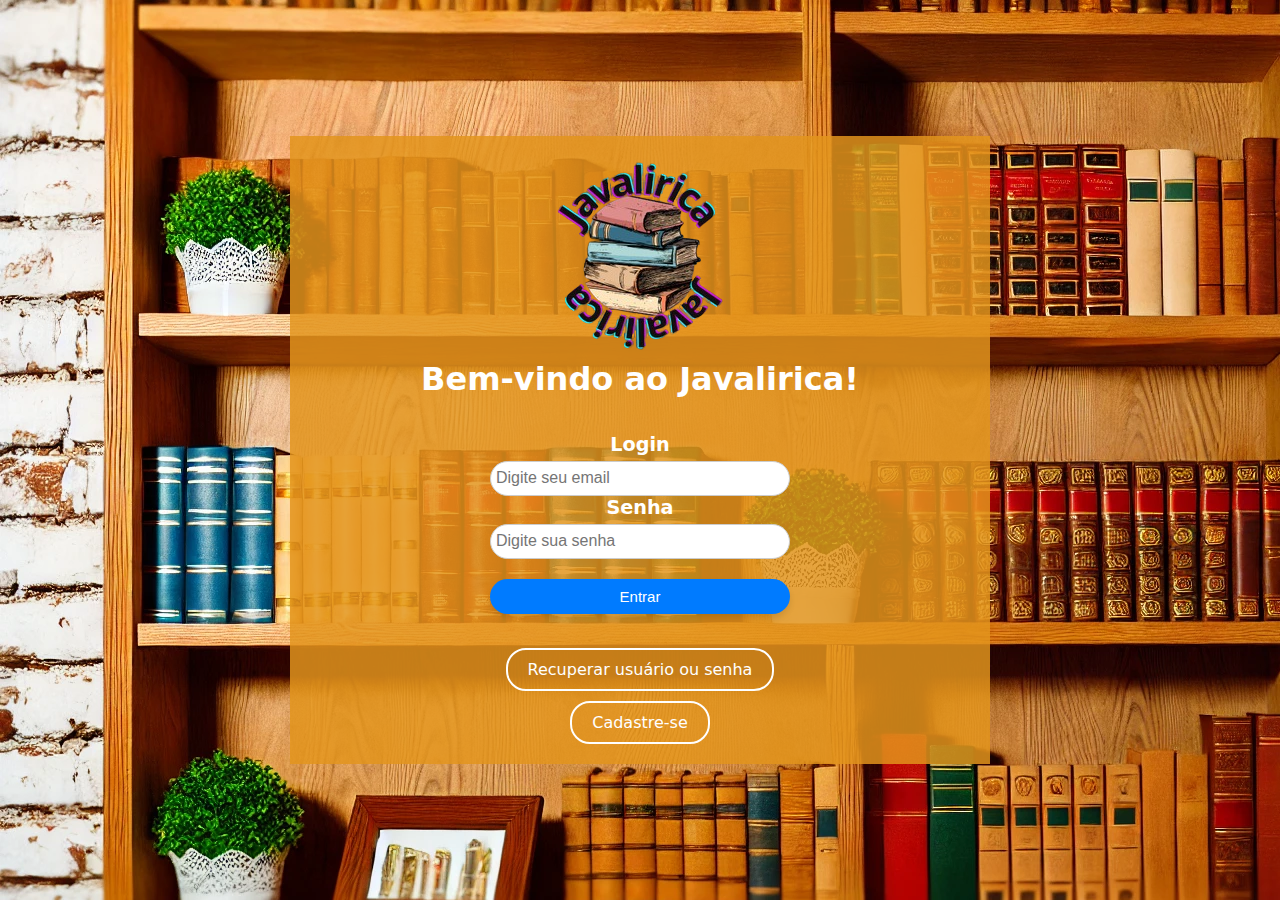
<file: front/telas/index.html>
<!DOCTYPE html>
<html lang="pt">
<head>
    <meta charset="UTF-8">
    <meta name="viewport" content="width=device-width, initial-scale=1.0">
    <title>Javalirica</title>
    <link rel="stylesheet" href="../estilos/login.css">
    <link rel="preconnect" href="https://fonts.googleapis.com">
    <script src="../interacao/script.js" defer></script>
    <script src="../interacao/login.js" defer></script>
</head>
<body>
    <div id="principal">
        <div id="container-home">
            <img src="../imagens/logo2.png" alt="fundo">
            <h1>Bem-vindo ao Javalirica!</h1>
        </div>
        
        <div id="login">
            <form id="loginForm">
                <div class="form-group">
                    <label for="email" class="email">Login</label>
                    <input type="text" id="email" class="login-texto" placeholder="Digite seu email">
                </div>
                <div class="form-group">
                    <label for="password" class="password">Senha</label>
                    <input type="password" id="password" class="pass-login" placeholder="Digite sua senha">
                </div>
                <div id="btn-login">
                    <button type="button" onclick="login()" class="btn">Entrar</button>
                </div>
            </form>
        </div>
        <div id="links-acoes">
            <a href="recuperarUsuario.html" class="link-acao">Recuperar usuário ou senha</a>
            <a href="cadastro.html" class="link-acao">Cadastre-se</a>
        </div>
    </div>
</body>
</html>
</file>
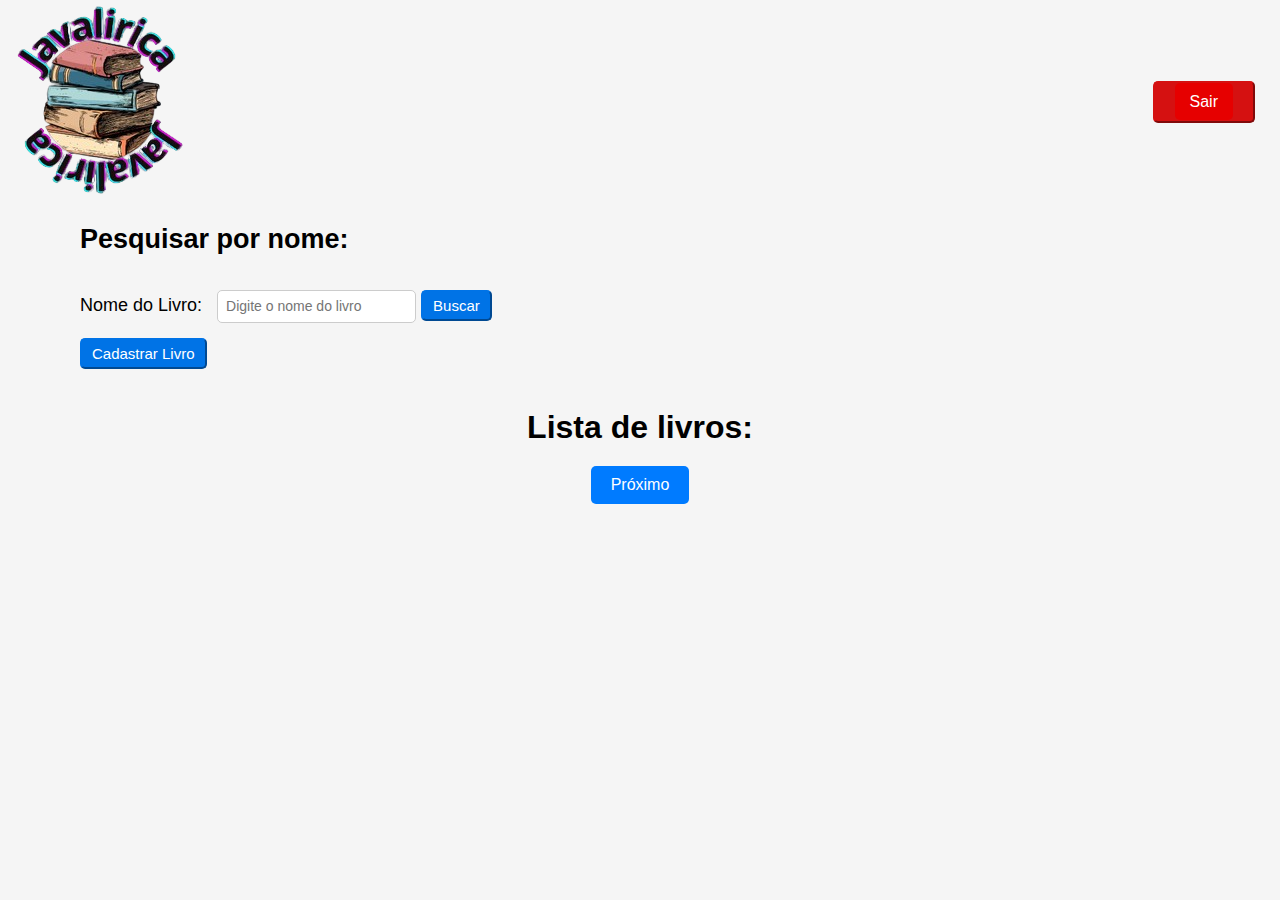
<file: front/telas/buscaLivros.html>
<!DOCTYPE html>
<html lang="pt">
<head>
    <meta charset="UTF-8">
    <meta name="viewport" content="width=device-width, initial-scale=1.0">
    <title>Todos os Livros</title>
    <link rel="stylesheet" href="../estilos/stylehome.css">
    <link rel="stylesheet" href="../estilos/buscarLivros.css">
    <script src="../interacao/buscaLivros.js"></script>
</head>
<body onload="fetchAllBooks()">
    <header class="cabecalho-home">
        <div class="logo-home">
            <a href="home.html"><img src="../imagens/logo2.png" alt="Logo"></a>
        </div>
        <button class="btn-sair"><a href="index.html">Sair</a></button>
    </header>
    <section id="container-central">
        <div class="Pesquisar-nome">
            <h2>Pesquisar por nome:</h2>
            <label for="nome" class="campoBucar">Nome do Livro:</label>
            <input type="text" id="nome" name="nome" placeholder="Digite o nome do livro">
            <button onclick="buscaLivro()" class="butaoPesquisar">Buscar</button>
            <div>
                <button onclick="chamaTelaCadastraLivro()" class="butaoCadastrar">Cadastrar Livro</button>
            </div>
        </div>
        <div id="lista-livros">
            <h1>Lista de livros:</h1>
            <div id="lista-livros-tabela"></div>
            <div id="paginacao" class="paginacao">
                <button id="botao-voltar" class="butaoPesquisar" onclick="paginaAnterior()" style="display: none;">Voltar</button>
                <button id="botao-proximo" class="butaoPesquisar" onclick="proximaPagina()">Próximo</button>
            </div>
        </div>
    </section>
</body>
</html>
</file>
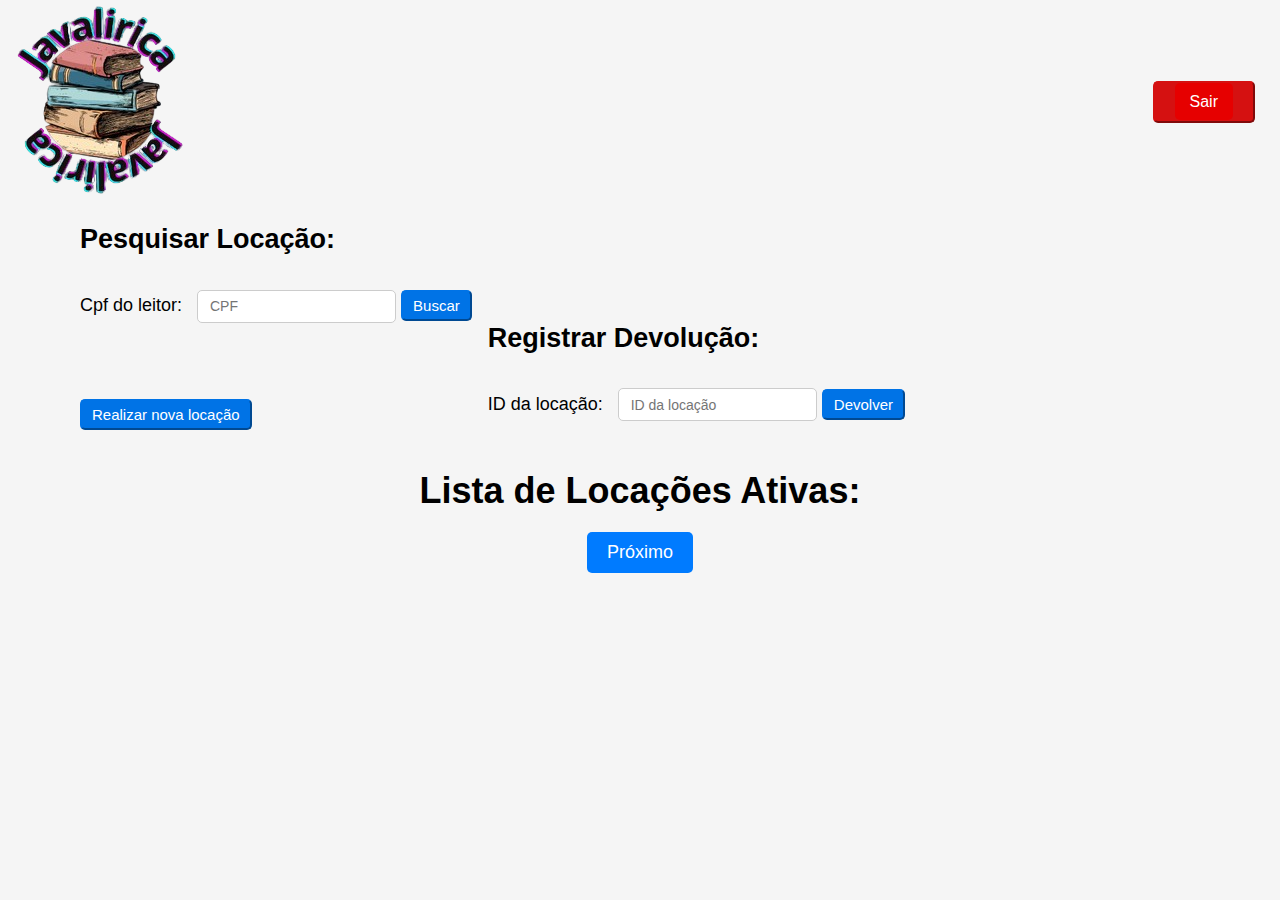
<file: front/telas/buscaLocacoes.html>
<!DOCTYPE html>
<html lang="pt">
<head>
    <meta charset="UTF-8">
    <meta name="viewport" content="width=device-width, initial-scale=1.0">
    <title>Locações</title>
    <!-- Estilos CSS -->
    <link rel="stylesheet" href="../estilos/stylehome.css">
    <link rel="stylesheet" href="../estilos/buscarLivros.css">
    <script src="../interacao/buscaLocacoes.js" defer></script>
    <script src="../interacao/devolveLivro.js" defer></script>
    <script src="../interacao/script.js"></script>
   
</head>
<body onload="fetchAllLocacoes()">

    <header class="cabecalho-home">
        <div class="logo-home">
            <a href="home.html"><img src="../imagens/logo2.png" alt="Logo"></a>
        </div>
        <button class="btn-sair"><a href="index.html">Sair</a></button>
    </header>

    <section id="container-central">
        <div class="Pesquisar-nome">
            <div id="pesquisa-locacao">
                <div class="container-pesquisa">
                    <h2>Pesquisar Locação:</h2>              
                    <label for="cpfLeitor" class="campoBucar">Cpf do leitor: </label>
                    <input type="text" id="cpfLeitor" name="cpfLeitor" required placeholder=" CPF">
                    <button onclick="buscaLocacaoPorCPF()" class="butaoPesquisar">Buscar</button>
                </div>
            
                <div class="container-devolucao">
                    <h2>Registrar Devolução:</h2>
                    <label for="idLocacao" class="campoBucar">ID da locação: </label>
                    <input type="text" id="idLocacao" name="idLocacao" required placeholder=" ID da locação">
                    <button onclick="chamaFinalizarEmprestimo()" class="butaoPesquisar">Devolver</button>
                </div>
            </div>
    
            <div>
                <button onclick="chamaTelafazerlocaco()" class="butaoCadastrar">Realizar nova locação</button>
            </div> 

            <div id="lista-livros">
                <h1>Lista de Locações Ativas:</h1>
                <div id="lista-locacoes-tabela"></div>
                
                <!-- Paginação -->
                <div id="paginacao" class="paginacao">
                    <button id="botao-voltar" class="butaoPesquisar" onclick="paginaAnterior()" style="display: none;">Voltar</button>
                    <button id="botao-proximo" class="butaoPesquisar" onclick="proximaPagina()">Próximo</button>
                </div>
            </div>
            
        </div>
    </section>
</body>
</html>
</file>
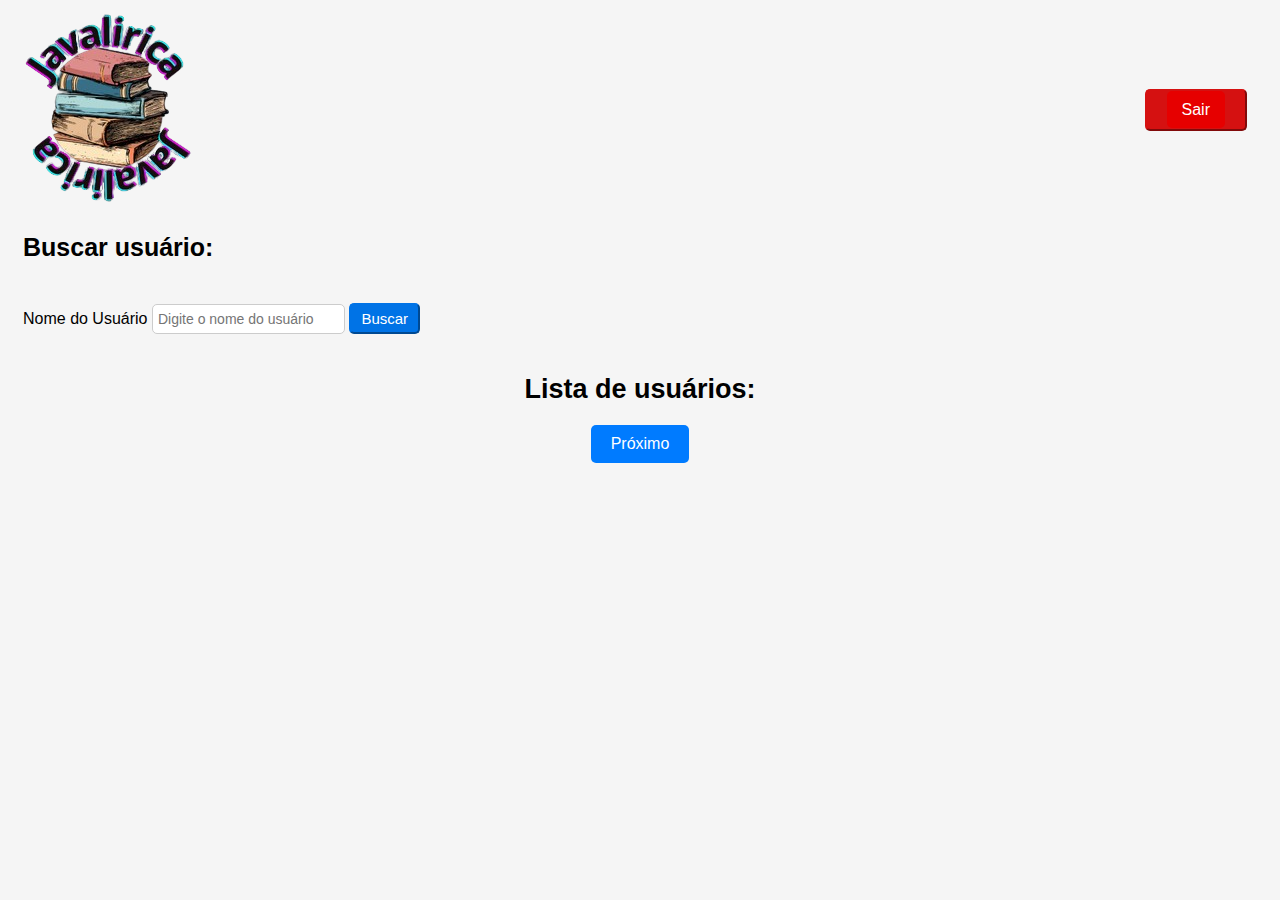
<file: front/telas/buscaUsuarios.html>
<!DOCTYPE html>
<html lang="pt">
<head>
    <meta charset="UTF-8">
    <meta name="viewport" content="width=device-width, initial-scale=1.0">
    <title>Todos Usuário</title>
    <link rel="stylesheet" href="../estilos/buscarUsuarios.css">
    <script src="../interacao/buscaUsuarios.js"></script>
    
</head>
<body onload="buscaTodosUsuarios()">
    <header class="cabecalho-home">
        <div class="logo-home">
            <a href="home.html"><img src="../imagens/logo2.png" alt=""></a>
        </div>
    
        <button class="btn-sair"><a href="index.html">Sair</a></button>
    </header>


    <section class="container-central">

        <div class="formulario-container">

            <form action="#" method="post" class="new-user">

                <div class="Pesquisar-nome">
                    <h2>Buscar usuário: </h2>
                    <label for="nome" class="new-user">Nome do Usuário </label>
                    <input type="nome" id="nome" name="nome" required placeholder="Digite o nome do usuário">
    
                    <button onclick="buscaUsuario()" class="butaoPesquisar">Buscar</button>
                </div> 

            </form>
            
            <div id="lista-usuarios">
                <h1>Lista de usuários:</h1>
                <div id="lista-gerenciadores-tabela"></div>
                <div id="paginacao" class="paginacao">
                    <button id="botao-voltar" class="butaoPesquisar" onclick="paginaAnterior()" style="display: none;">Voltar</button>
                    <button id="botao-proximo" class="butaoPesquisar" onclick="proximaPagina()">Próximo</button>
                </div>
                </div>  
            </div>
           
        </div>
    </section>
</body>
</html>
</file>
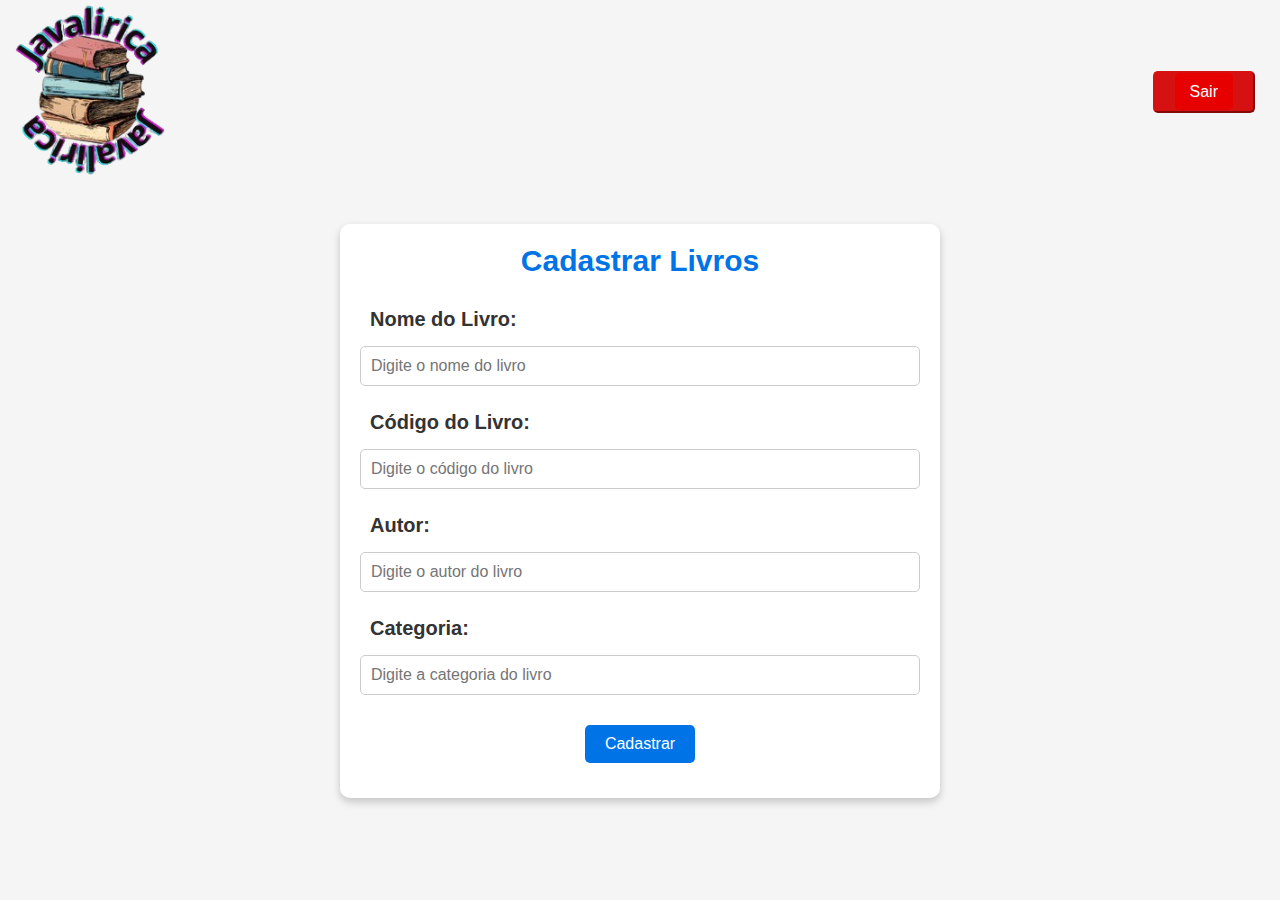
<file: front/telas/cadastraLivro.html>
<!DOCTYPE html>
<html lang="pt">
<head>
    <meta charset="UTF-8">
    <meta name="viewport" content="width=device-width, initial-scale=1.0">
    <title>Cadastrar Livros</title>
    <link rel="stylesheet" href="../estilos/stylehome.css">
    <link rel="stylesheet" href="../estilos/cadastroLivros.css">
    <script src="../interacao/cadastraLivro.js"></script>
    <header class="cabecalho-home">
        
        <div class="logo-home">
            <a href="home.html"><img src="../imagens/logo2.png" alt=""></a>
        </div>
        <button class="btn-sair"><a href="index.html">Sair</a></button>
    </header>

    <main class="container-central">
        <div class="formulario-container">
            <h2>Cadastrar Livros</h2>

            <form id="formCadastroLivros">
                <div class="form-group">
                    <label for="nomeLivro">Nome do Livro:</label>
                    <input type="text" id="nomeLivro" name="nomeLivro" placeholder="Digite o nome do livro" required>
                </div>

                <div class="form-group">
                    <label for="codLivro">Código do Livro:</label>
                    <input type="text" id="codLivro" name="codLivro" placeholder="Digite o código do livro" maxlength="5"required>
                </div>

                <div class="form-group">
                    <label for="autorLivro">Autor:</label>
                    <input type="text" id="autorLivro" name="autorLivro" placeholder="Digite o autor do livro" required>
                </div>

                <div class="form-group">
                    <label for="categoriaLivro">Categoria:</label>
                    <input type="text" id="categoriaLivro" name="categoriaLivro" placeholder="Digite a categoria do livro" required>
                </div>

                <div id="btn-container">
                    <button type="button" class="btn-confirmar" onclick="cadastraLivro()">Cadastrar</button>
                </div>
            </form>
        </div>
    </main>
</body>
</html>
</file>
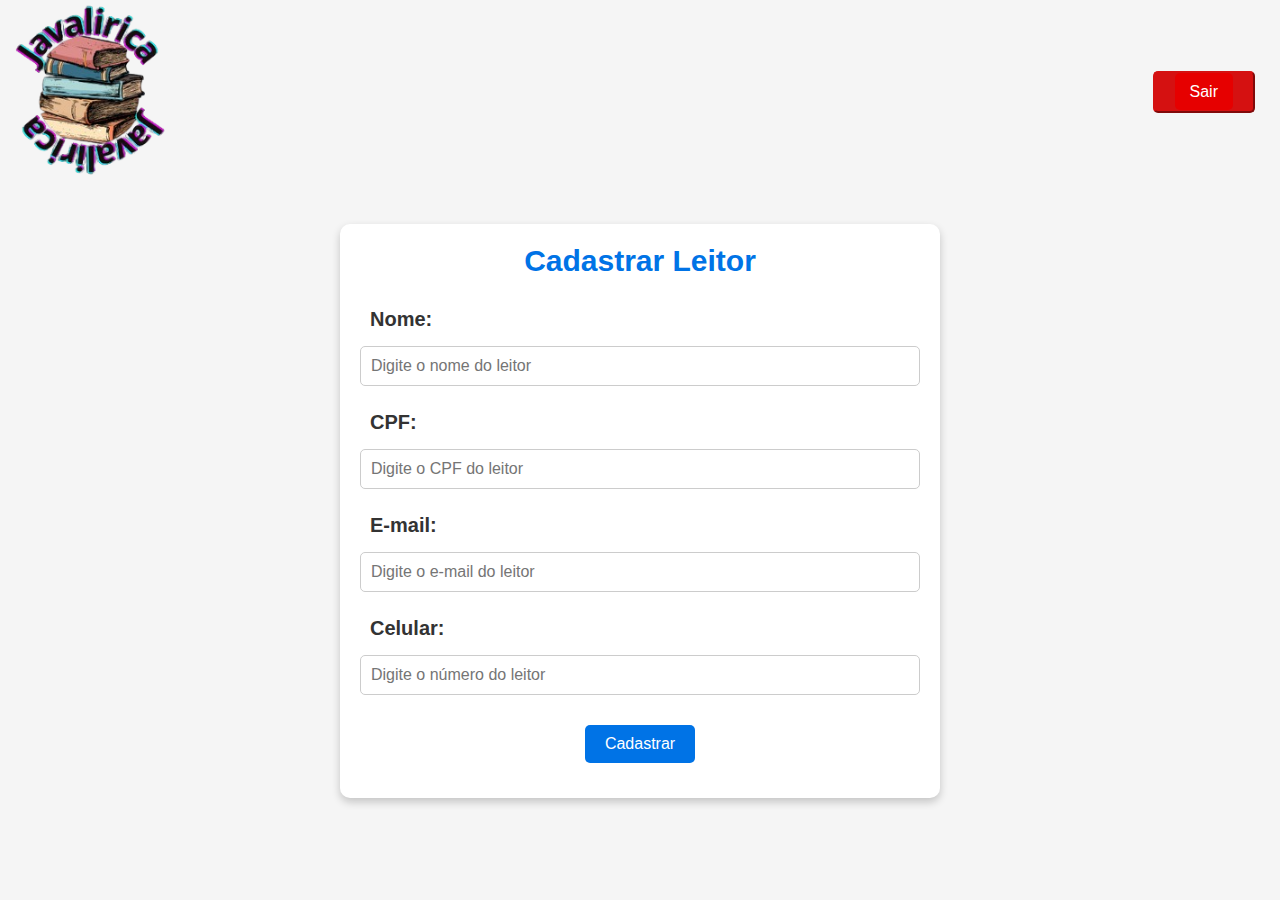
<file: front/telas/cadastrarLeitores.html>
<!DOCTYPE html>
<html lang="pt">
<head>
    <meta charset="UTF-8">
    <meta name="viewport" content="width=device-width, initial-scale=1.0">
    <title>Cadastrar Leitores</title>
    <link rel="stylesheet" href="../estilos/stylehome.css">
    <link rel="stylesheet" href="../estilos/cadastroLivros.css">
    <script src="../interacao/script.js"></script>
    <script src="../interacao/cadastrarLeitores.js"></script>
</head>
<body>
    <header class="cabecalho-home">
        <div class="logo-home">
            <a href="home.html"><img src="../imagens/logo2.png" alt=""></a>
        </div>
        <button class="btn-sair"><a href="index.html">Sair</a></button>
    </header>

    <main class="container-central">
        <div class="formulario-container">
            <h2>Cadastrar Leitor</h2>

            <form id="formCadastroLeitor">
                <div class="form-group">
                    <label for="nomeLivro">Nome:</label>
                    <input type="text" id="nome" name="nomeLivro" placeholder="Digite o nome do leitor" required>
                </div>

                <div class="form-group">
                    <label for="codLivro">CPF:</label>
                    <input type="text" id="cpf" name="codLivro" placeholder="Digite o CPF do leitor" maxlength="11" required>
                </div>

                <div class="form-group">
                    <label for="autorLivro">E-mail:</label>
                    <input type="email" id="email" name="autorLivro" placeholder="Digite o e-mail do leitor" required>
                </div>

                <div class="form-group">
                    <label for="categoriaLivro">Celular:</label>
                    <input type="text" id="celular" name="categoriaLivro" placeholder="Digite o número do leitor" required>
                </div>

                <div id="btn-container">
                    <button type="button" class="btn-confirmar" onclick="cadastro()">Cadastrar</button>
                </div>
            </form>
        </div>
    </main>
</body>
</html>
</file>
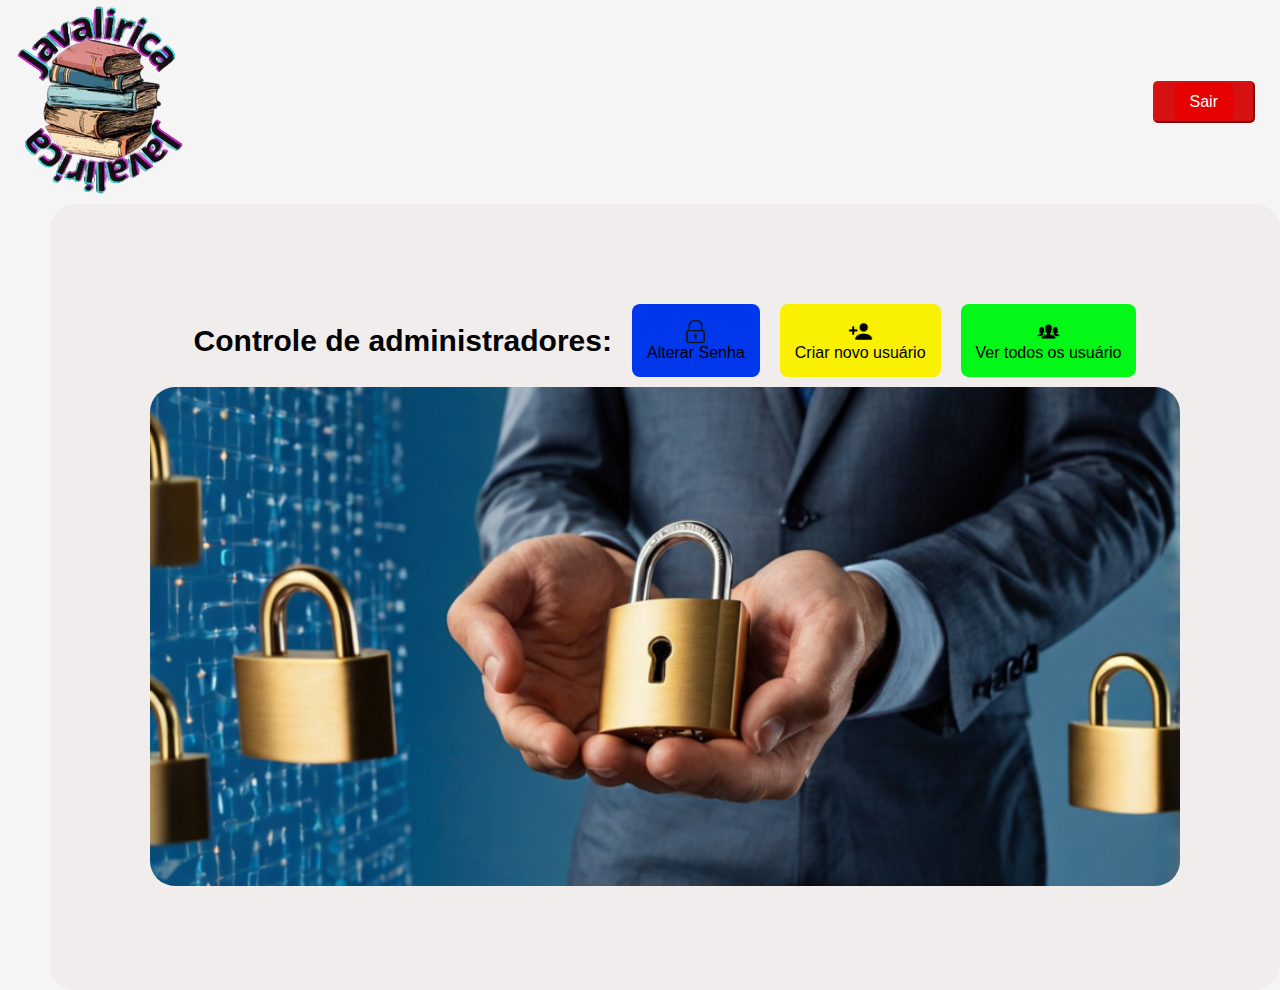
<file: front/telas/controleUsuarios.html>
<!DOCTYPE html>
<html lang="pt">
<head>
    <meta charset="UTF-8">
    <meta name="viewport" content="width=device-width, initial-scale=1.0">
    <title>Controle de Usuários</title>
    <link rel="stylesheet" href="../estilos/stylehome.css">
    <link rel="stylesheet" href="../estilos/controleUsuarios.css">
    <script src="../interacao/script.js"></script>
   
</head>
<body>
    <header class="cabecalho-home">
        <div class="logo-home">
            <a href="home.html"><img src="../imagens/logo2.png" alt=""></a>
        </div>
       
        <button class="btn-sair"><a href="index.html">Sair</a></button>
    </header>


    <section class="container-central">

        <div class="container-de-opcoes-controle">
            <h1>Controle de administradores: </h1> 

            <div class="btn-container-opcoes-controle-1" onclick="navigateTo('')">
                <img src="../imagens/cadeado.png" alt="">
                <p onclick="alteraSenha()" > Alterar Senha</p> 
            
            </div>
           
            <div class="btn-container-opcoes-controle-2" onclick="navigateTo('')">
                <img src="../imagens/pessoaplus.png" alt="">
                <p onclick="cadastraUsario()" >Criar novo usuário</p>
            </div>

            <div class="btn-container-opcoes-controle-3" onclick="navigateTo('')">
                <img src="../imagens/pessoas.png" alt="">
                <p onclick="buscaUsuario()" >Ver todos os usuário</p> 
            </div>

        </div>
        
        <div class="fundo-controle">
            <img src="../imagens/fundo.jpg" alt="">
        </div>

    </section>
</body>
</html>
</file>
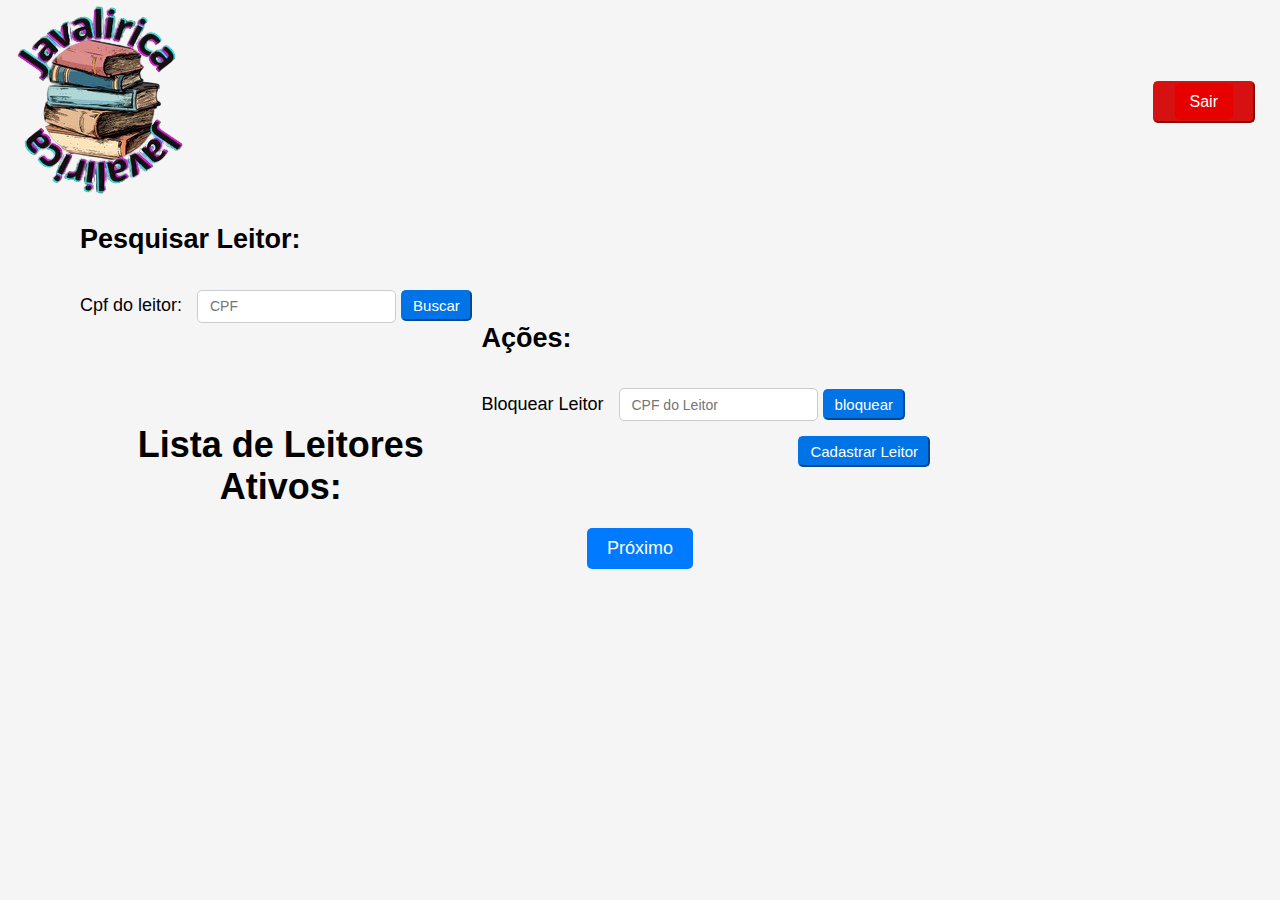
<file: front/telas/leitores.html>
<!DOCTYPE html>
<html lang="pt">
<head>
    <meta charset="UTF-8">
    <meta name="viewport" content="width=device-width, initial-scale=1.0">
    <title>Leitores</title>
    <!-- Estilos CSS -->
    <link rel="stylesheet" href="../estilos/stylehome.css">
    <link rel="stylesheet" href="../estilos/buscarLivros.css">
    

    <script src="../interacao/bloqueiaLeitor.js" defer></script>
    <script src="../interacao/buscaLeitor.js" defer></script>
    <script src="../interacao/script.js"></script>
</head>
<body onload="buscaTodosLeitores()">

    <header class="cabecalho-home">
        <div class="logo-home">
            <a href="home.html"><img src="../imagens/logo2.png" alt="Logo"></a>
        </div>
        <button class="btn-sair"><a href="index.html">Sair</a></button>
    </header>

    <section id="container-central">
        <div class="Pesquisar-nome">
            <div id="pesquisa-locacao">
                <div class="container-pesquisa">
                    <h2>Pesquisar Leitor:</h2>              
                    <label for="cpfLeitor" class="campoBucar">Cpf do leitor: </label>
                    <input type="text" id="cpfLeitor" name="cpfLeitor" required placeholder=" CPF">
                    <button class="butaoPesquisar" onclick="buscaLeitorCPF()">Buscar</button><!--Alterar para buscar Leitor por cpf-->
                </div>
            
                <div class="container-devolucao">
                    <h2>Ações:</h2>
                    <div>
                        <label for="cpfLeitorbloque" class="campoBucar">Bloquear Leitor </label>
                        <input type="text" id="cpfLeitorbloque" name="cpfLeitorbloque" required placeholder=" CPF do Leitor">
                        <button onclick="chamaBloquearLeitor()" class="butaoPesquisar">bloquear</button><!--Alterar para bloquear Leitor-->
                    </div>
                    <div>
                        <!-- <label for="idLocacao" class="campoBucar">Atualizar Leitor </label>
                        <button onclick="" class="butaoPesquisar">Atualizar</button>Alterar para bloquear Leitor -->
                        <div class="container-devolucao">
                            <button onclick="chamaTelaCadastrarLeitores()" class="butaoCadastrar">Cadastrar Leitor</button>
                        </div>
                    </div>
                </div> 
            </div>
    
           <p class="clear"></p>

           <div id="lista-livros">
            <h1>Lista de Leitores Ativos:</h1>
            <div id="lista-leitores-tabela"></div>
            <div id="paginacao" class="paginacao">
                <button id="botao-voltar-leitores" class="butaoPesquisar" onclick="paginaAnteriorLeitores()" style="display: none;">Voltar</button>
                <button id="botao-proximo-leitores" class="butaoPesquisar" onclick="proximaPaginaLeitores()">Próximo</button>
            </div>
        </div>
        
            
        </div>
    </section>
</body>
</html>
</file>
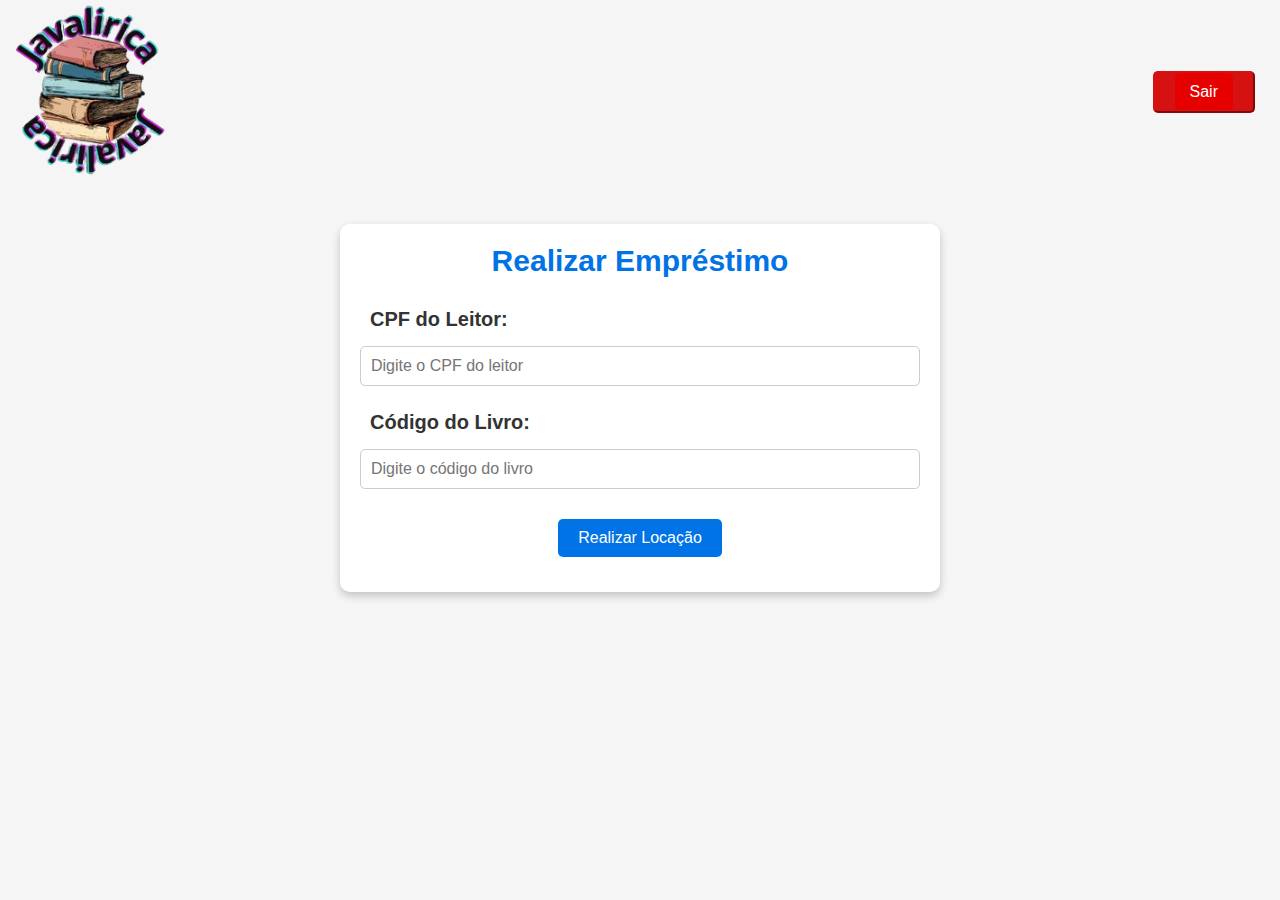
<file: front/telas/locarLivro.html>
<!DOCTYPE html>
<html lang="pt">
<head>
    <meta charset="UTF-8">
    <meta name="viewport" content="width=device-width, initial-scale=1.0">
    <title>Cadastrar Empréstimo</title>
    <link rel="stylesheet" href="../estilos/stylehome.css">
    <link rel="stylesheet" href="../estilos/cadastroLivros.css">
    <script src="../interacao/script.js"></script>
    <script src="../interacao/locarLivro.js"></script>
</head>
<body>
    <header class="cabecalho-home">
        <div class="logo-home">
            <a href="home.html"><img src="../imagens/logo2.png" alt=""></a>
        </div>
        <button class="btn-sair"><a href="index.html">Sair</a></button>
    </header>

    <main class="container-central">
        <div class="formulario-container">
            <h2>Realizar Empréstimo</h2>

            <form id="formCadastroEmprestimo">
                <div class="form-group">
                    <label for="cpfLeitor">CPF do Leitor:</label>
                    <input type="text" id="cpfLeitor" name="cpfLeitor" placeholder="Digite o CPF do leitor" required>
                </div>

                <div class="form-group">
                    <label for="codLivro">Código do Livro:</label>
                    <input type="text" id="codLivro" name="codLivro" placeholder="Digite o código do livro" maxlength="5" required>
                </div>

                <div id="btn-container">
                    <button type="button" class="btn-confirmar" onclick="Locacao()">Realizar Locação</button>
                </div>
            </form>
        </div>
    </main>
</body>
</html>
</file>
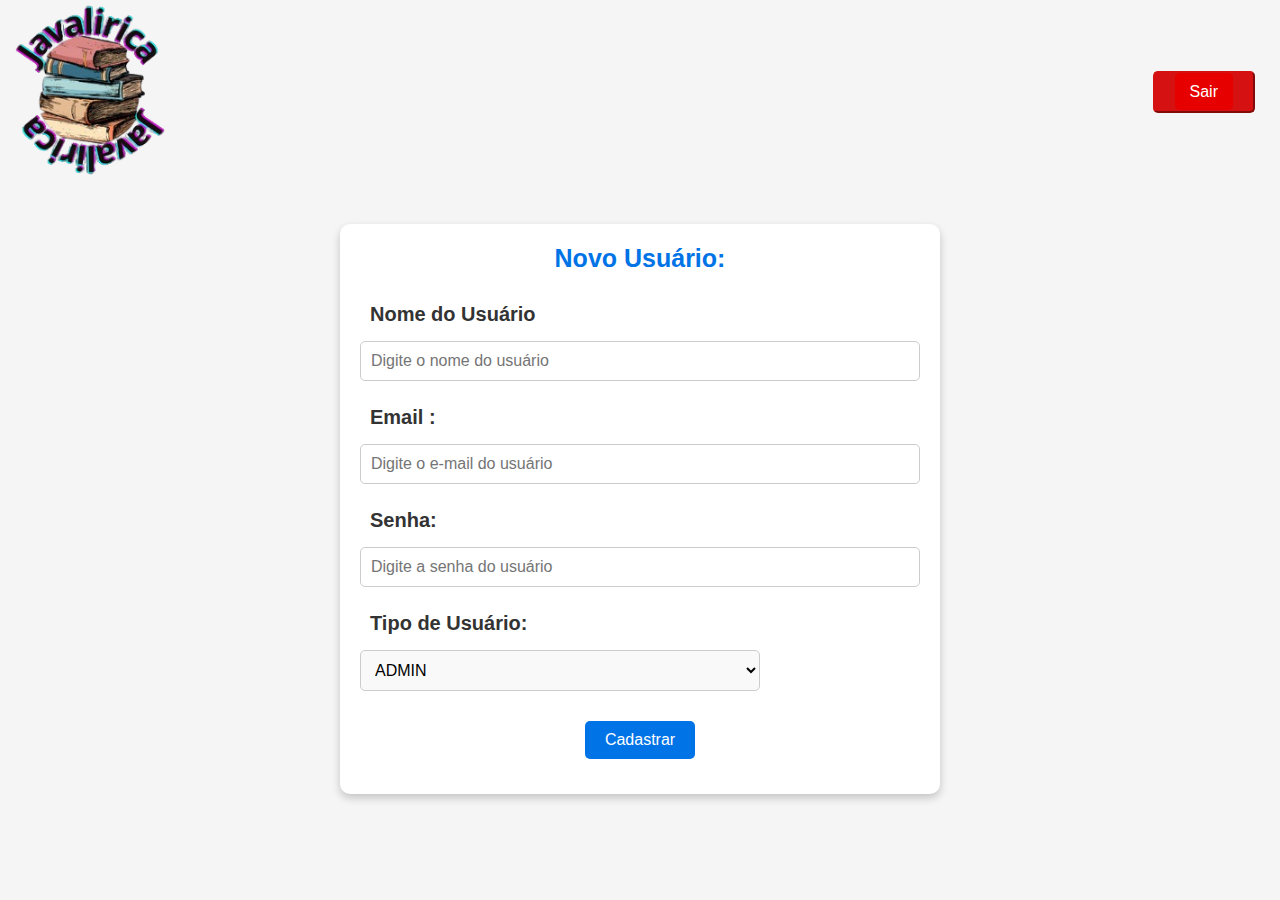
<file: front/telas/novouser.html>
<!DOCTYPE html>
<html lang="pt">
<head>
    <meta charset="UTF-8">
    <meta name="viewport" content="width=device-width, initial-scale=1.0">
    <title>Novo Usuário</title>
    <link rel="stylesheet" href="../estilos/stylehome.css">
    <link rel="stylesheet" href="../estilos/cadastroLivros.css">
    <link rel="stylesheet" href="../estilos/buscarUsuarios.css">
    <script src="../interacao/cadastroUsuarios.js"></script>
    <header class="cabecalho-home">
        
        <div class="logo-home">
            <a href="home.html"><img src="../imagens/logo2.png" alt=""></a>
        </div>
        <button class="btn-sair"><a href="index.html">Sair</a></button>
    </header>

    <main class="container-central">
        <div class="formulario-container">
            <h2>Novo Usuário: </h2>

            <form id="formCadastroLivros">
                <div class="form-group">
                    <label for="nome" class="user-label">Nome do Usuário </label>
                    <input type="text" id="nome" name="nome" required class="user-input"placeholder="Digite o nome do usuário">
                </div>

                <div class="form-group">
                    <label for="email" class="user-label" >Email : </label>
                    <input type="text" id="email" name="email" required class="user-input"placeholder="Digite o e-mail do usuário"> 
                </div>

                <div class="form-group">
                    <label for="senha" class="user-label" >Senha: </label>
                    <input type="password" id="senha" name="senha" required class="user-input" placeholder="Digite a senha do usuário">
                </div>

                <div class="form-group tipo-usuario-group">
                    <label for="tipoUsuario" class="user-label">Tipo de Usuário:</label>
                    <select name="tipoUsuario" id="tipoUsuario" required class="tipo-usuario-select">
                        <option value="ADMIN">ADMIN</option>
                        <option value="SUBADMIN">Comum</option>
                    </select>
                </div>

                <div id="btn-container">
                    <button type="button" class="btn-confirmar" onclick="cadastraUsario()">Cadastrar</button>
                </div>
            </form>
        </div>
    </main>
</body>
</html>
</file>
<file: front/estilos/stylehome.css>
*{
    margin: 0;
    padding: 0;
    box-sizing: border-box;
}

body{
       /*background: url("../imagens/backgr.png");*/
       background-position: center;
       background-size: cover;
       background-repeat: no-repeat;
       background-color: #f5f5f5;
       min-width: 100vh;

    }



.cabecalho-home {
    display: flex;
    gap: 250px;
    text-decoration: none;
    color: #fff;
    align-items: center;
    width: 100%;
}

h3{
    font-size: 20px;
    font-family:'Gill Sans', 'Gill Sans MT', Calibri, 'Trebuchet MS', sans-serif
}

.logo-home a img{
    cursor: pointer;
    height: 200px;
}

.btn-sair {
    background-color: rgb(213, 17, 17);
    border-radius: 5px;
    border-color: rgb(213, 17, 17);
    font-size: 15px;
    padding: 10px 20px;
    margin-left: auto;
    margin-right: 25px;
    cursor: pointer;
}
.btn-sair a {
    text-decoration: none;
    color: white;
    font-size: 16px;
    background-color: #e60000;
    padding: 10px 15px;
    border-radius: 5px;
    transition: background-color 0.3s ease;
}
.btn-sair a:hover {
    background-color: #ff3333;
}

/*
.menu-lateral{
    margin-top: 30px;
    width: 200px;
    height: 100vh;
    padding-top: 20px;
    position: fixed;
    flex-direction: column;
    align-items: center;
    gap: 20px;

}

.container-menu-lateral{
    display: flex;
    flex-direction: column;
    align-items: center;
    gap: 10px;
}

.menu-lateral button {
    background-color: #97694ffc;
    border-radius: 5px;
    font-size: 18px;
    padding: 10px 20px;
    cursor: pointer;
}
.menu-lateral button a {
    color: #fff;
    text-decoration: none;
}
.menu-lateral button a:hover {
    color:rgb(166, 159, 159);
    text-decoration: none;
}

.menu-lateral img {
    width: 20px; 
    margin-left: 10px;
}

*/



.container-central {
    margin-left: 50px; 
    padding: 100px;
}

.container-central-livros {
     margin-left: 300px; 
     padding: 100px;
 }

.container-de-opcoes img{
    height: 100px;
    width: 100px;
    display: grid;
}
.container-de-opcoes{
    display: grid;
    grid-template-columns: repeat(2, 1fr);
    gap: 20px;
}


.btn-container{
    display: flex;
    flex-direction: column;
    align-items: center;
    padding: 15px;
    font-size: 1.6em;
    color: #fff;
    cursor: pointer;
    border-radius: 8px;
    background-color: #97694ffc;
}

.btn-container a {
    text-decoration: none;
    margin-top: 15px;
    color: #fff;
    font-family: 'Gill Sans', 'Gill Sans MT', Calibri, 'Trebuchet MS', sans-serif
    
}
.btn-container a:hover {
    color: rgb(166, 159, 159);
}

.container-de-opcoes-controle{
    display: flex;
    align-items: center;
    gap: 20px;
}

.container-de-opcoes-controle img{
    height: 25px;
    width: 25px;
}

.btn-container-opcoes-controle-1{
    display: flex;
    flex-direction: column;
    align-items: center;
    padding: 15px;
    color: black;
    cursor: pointer;
    border-radius: 8px;
    background-color: rgb(0, 55, 235);
}
.btn-container-opcoes-controle-2{
    display: flex;
    flex-direction: column;
    align-items: center;
    padding: 15px;
    color: black;
    cursor: pointer;
    border-radius: 8px;
    background-color: rgb(249, 241, 0);
}
.btn-container-opcoes-controle-3{
    display: flex;
    flex-direction: column;
    align-items: center;
    padding: 15px;
    color: black;
    cursor: pointer;
    border-radius: 8px;
    background-color: rgb(3, 248, 23);
}

.btn-container-opcoes-controle p{
    font-family:'Gill Sans', 'Gill Sans MT', Calibri, 'Trebuchet MS', sans-serif
}

.fundo-controle{
    margin-top: 10px;
}

/* form select {
    width: 100%;
    padding: 10px;
    margin-bottom: 25px;
    border: 1px solid #8700ad;
    border-radius: 4px;
    font-size: 16px;
} */

.btn-confirmar{
    display: flex;
    flex-direction: column;
    align-items: center;
    padding: 15px;
    color: black;
    cursor: pointer;
    border-radius: 8px;
    background-color: rgb(4, 255, 42);
}

.formulario-container h2{
    font-size: 30px;
}
.formulario-container label{
    font-size: 20px;
    padding: 10px;
}
.formulario-container input{
    font-size: 18px;
    padding-top: 5px;
}

.new-user form select {
    width: 100%;
    padding: 2px;
    margin-bottom: 25px;
    border: 1px solid #8700ad;
    border-radius: 4px;
    font-size: 16px;
}

.tabela-leitores{
    width: 100%;
    border-collapse: collapse;
    margin: 20px 0;
    font-size: 1em;
    text-align: left;
    background-color: #f9f9f9;
    box-shadow: 0 0 10px rgba(0, 0, 0, 0.1);
}

.tabela-leitores th, .tabela-leitores td {
    padding: 12px 15px;
    border: 1px solid #ddd;
}

.tabela-leitores th {
    background-color: #007BFF;
    color: white;
    text-transform: uppercase;
    font-weight: bold;
}

.tabela-leitores tr:nth-child(even) {
    background-color: #f2f2f2;
}

.paginacao {
    display: flex;
    justify-content: center;
    margin: 20px 0;
}

.paginacao button {
    margin: 0 5px;
    padding: 10px 20px;
    background-color: #007BFF;
    color: white;
    border: none;
    border-radius: 5px;
    cursor: pointer;
    font-size: 1em;
}

.paginacao button:disabled {
    background-color: #ddd;
    cursor: not-allowed;
}

.tabela-emprestimo {
    width: 90%; /* Reduz a largura da tabela */
    margin: 20px auto; /* Centraliza a tabela */
    border-collapse: collapse;
    font-size: 1em;
    text-align: left;
    background-color: #f9f9f9;
    box-shadow: 0 0 10px rgba(0, 0, 0, 0.1);
}

.tabela-emprestimo th,
.tabela-emprestimo td {
    border: 1px solid #ddd;
    padding: 12px 15px;
    text-align: center;
}

.tabela-emprestimo th {
    background-color: #007BFF; /* Fundo azul */
    color: white; /* Texto branco */
    text-transform: uppercase;
    font-weight: bold;
}

.tabela-emprestimo tr:nth-child(even) {
    background-color: #f2f2f2; /* Fundo alternado */
}

.paginacao {
    display: flex;
    justify-content: center;
    margin: 20px 0;
}

.paginacao button {
    margin: 0 5px;
    padding: 10px 20px;
    background-color: #007BFF;
    color: white;
    border: none;
    border-radius: 5px;
    cursor: pointer;
    font-size: 1em;
}

.paginacao button:disabled {
    background-color: #ddd;
    cursor: not-allowed;
}
</file>
<file: front/estilos/buscarLivros.css>
#container-central {
    font-family: Arial, sans-serif;
}

.Pesquisar-nome {
    font-size: 18px;
    margin: 20px 80px; 
}
.Pesquisar-nome h2 {
    width: 300px;
    margin-bottom: 15px;
}
.Pesquisar-nome input {
   
    margin-left: 10px;
}
.butaoPesquisar {
    background-color:  #0073e6;
    border-radius: 5px;
    color: #fff ;
    border-color:  #0073e6;
    font-size: 15px;
    padding: 5px 10px;
    margin-top: 20px;
    margin-left: auto;
    margin-right: 25px;
    cursor: pointer;
}
.butaoCadastrar {
    background-color: #0073e6;
    border-radius: 5px;
    color: #fff;
    border-color:  #0073e6;
    font-size: 15px;
    padding: 5px 10px;
    margin-top: 15px;
    cursor: pointer;
}
#lista-livros h1{
    text-align: center;
    margin-top: 40px;
}
.tabela-livros {
    width: 90%; /* Ajuste a largura da tabela, por exemplo, 80% do container */
    margin: 20px auto; /* Centraliza horizontalmente (auto nas laterais) */
    border-collapse: collapse;
    font-size: 1em;
    text-align: left;
    background-color: #f9f9f9;
    box-shadow: 0 0 10px rgba(0, 0, 0, 0.1);
}

.tabela-livros th,
.tabela-livros td {
    border: 1px solid #ddd;
    padding: 8px;
    text-align: center;
}

.tabela-livros th {
    background-color: #007BFF; /* Azul */
    color: white; /* Texto branco */
    text-transform: uppercase;
    font-weight: bold;
}

#pesquisa-locacao {
   width: 850px;
   height: 160px;
}

.container-devolucao{
    float: right;
}
.container-pesquisa{
    float: left;
}
.Pesquisar-nome input {
    height: 33px;
    padding: 8px;
    border: 1px solid #ccc;
    border-radius: 5px;
    font-size: 14px;
}

.Pesquisar-nomeinput:focus {
    outline: none;
    border-color: #0073e6;
    box-shadow: 0 0 5px rgba(0, 115, 230, 0.5);
}
</file>
<file: front/estilos/buscarUsuarios.css>
body {
    background-color: #f5f5f5;
    font-family: Arial, Helvetica, sans-serif;
}

#container-central {
    font-family: Arial, sans-serif;
}

.cabecalho-home {
    display: flex;
    gap: 250px;
    text-decoration: none;
    color: #fff;
    align-items: center;
    width: 100%;
}

.formulario-container h2 {
    font-size: 25px;   
}

.butaoPesquisar {
    background-color:  #0073e6;
    border-radius: 5px;
    color: #fff ;
    border-color:  #0073e6;
    font-size: 15px;
    padding: 5px 10px;
    margin-top: 20px;
    margin-left: auto;
    margin-right: 25px;
    cursor: pointer;
}

.btn-sair {
    background-color: rgb(213, 17, 17);
    border-radius: 5px;
    border-color: rgb(213, 17, 17);
    font-size: 15px;
    padding: 10px 20px;
    margin-left: auto;
    margin-right: 25px;
    cursor: pointer;
}
.btn-sair a {
    text-decoration: none;
    color: white;
    font-size: 16px;
    background-color: #e60000;
    padding: 10px 15px;
    border-radius: 5px;
    transition: background-color 0.3s ease;
}
.btn-sair a:hover {
    background-color: #ff3333;
}

#lista-usuarios h1{
    text-align: center;
    margin-top: 40px;
    font-size: 27px;
}
.tabela-usuarios {
    width: 100%;
    border-collapse: collapse;
    margin-top: 20px;
}

.tabela-usuarios th,
.tabela-usuarios td {
    border: 1px solid #ddd;
    padding: 8px;
    text-align: left;
}

.tabela-usuarios th {
    background-color: #f4f4f4;
    font-weight: bold;
}

.tipo-usuario-group {
    display: flex;
    flex-direction: column;
    align-items: flex-start;
    margin-top: 15px;
}

.user-label {
    font-size: 16px;
    font-weight: bold;
    margin-bottom: 8px; 
}

.tipo-usuario-select {
    width: 100%;
    max-width: 400px; 
    padding: 10px;
    font-size: 16px;
    border: 1px solid #ccc;
    border-radius: 5px;
    background-color: #f9f9f9;
    transition: border-color 0.3s ease; 
}
.Pesquisar-nome {
    margin: 15px;
}

.tipo-usuario-select:focus {
    border-color: #0073e6;
    outline: none;
    background-color: #fff;
}
.Pesquisar-nome input {
    height: 18px;
    padding: 5px;
    border: 1px solid #ccc;
    border-radius: 5px;
    font-size: 14px;
}

.Pesquisar-nomeinput:focus {
    outline: none;
    border-color: #0073e6;
    box-shadow: 0 0 5px rgba(0, 115, 230, 0.5);
}
.tabela-gerenciador {
    width: 90%; /* Reduz a largura da tabela */
    margin: 20px auto; /* Centraliza a tabela */
    border-collapse: collapse;
    font-size: 1em;
    text-align: left;
    background-color: #f9f9f9;
    box-shadow: 0 0 10px rgba(0, 0, 0, 0.1);
}

.tabela-gerenciador th,
.tabela-gerenciador td {
    border: 1px solid #ddd;
    padding: 12px 15px;
    text-align: center;
}

.tabela-gerenciador th {
    background-color: #007BFF; /* Fundo azul */
    color: white; /* Texto branco */
    text-transform: uppercase;
    font-weight: bold;
}

.tabela-gerenciador tr:nth-child(even) {
    background-color: #f2f2f2; /* Fundo alternado */
}

.paginacao {
    display: flex;
    justify-content: center;
    margin: 20px 0;
}

.paginacao button {
    margin: 0 5px;
    padding: 10px 20px;
    background-color: #007BFF;
    color: white;
    border: none;
    border-radius: 5px;
    cursor: pointer;
    font-size: 1em;
}

.paginacao button:disabled {
    background-color: #ddd;
    cursor: not-allowed;
}
</file>
<file: front/estilos/cadastroLivros.css>
/* Estrutura principal */
body {
    font-family: Arial, sans-serif;
    margin: 0;
    padding: 0;
    background-color: #f5f5f5;
    color: #333;
}


.cabecalho-home .logo-home img {
    height: 180px;
}

.cabecalho-home .btn-sair a {
    text-decoration: none;
    color: white;
    font-size: 16px;
    background-color: #e60000;
    padding: 10px 15px;
    border-radius: 5px;
    transition: background-color 0.3s ease;
}

.cabecalho-home .btn-sair a:hover {
    background-color: #ff3333;
}

/* Conteúdo central */
.container-central {
    max-width: 600px;
    margin: 40px auto;
    padding: 20px;
    background-color: white;
    border-radius: 10px;
    box-shadow: 0 4px 8px rgba(0, 0, 0, 0.2);
}

/* Formulário */
.formulario-container h2 {
    text-align: center;
    margin-bottom: 20px;
    color: #0073e6;
}

.form-group {
    margin-bottom: 15px;
}

.form-group label {
    display: block;
    margin-bottom: 5px;
    font-weight: bold;
}

.form-group input {
    width: 100%;
    padding: 10px;
    border: 1px solid #ccc;
    border-radius: 5px;
    font-size: 16px;
}

.form-group input:focus {
    outline: none;
    border-color: #0073e6;
    box-shadow: 0 0 5px rgba(0, 115, 230, 0.5);
}

/* Botão */
#btn-container{
    display: flex;
    flex-direction: column;
    align-items: center;
    padding: 15px;
    font-size: 1.6em;
    color: #fff;
    cursor: pointer;
    border-radius: 8px;
}

.btn-confirmar {
    padding: 10px 20px;
    font-size: 16px;
    text-align: center;
    color: white;
    background-color: #0073e6;
    border: none;
    border-radius: 5px;
    cursor: pointer;
    transition: background-color 0.3s ease;
}

.btn-confirmar:hover {
    background-color: #005bb5;
}
</file>
<file: front/estilos/controleUsuarios.css>
.container-central {
    font-family: Arial, sans-serif;
    background-color:rgba(240, 235, 235, 0.816);
    border-radius: 25px;
}

.fundo-controle img{
    justify-content: center;
    width: 100%;
    border-radius: 25px;
    
} 

.container-de-opcoes-controle h1{
    font-size: 30px;
}
.container-de-opcoes-controle {
    display: flex;
    justify-content: center;
    
}
</file>
<file: front/estilos/login.css>
/* Reset de estilos */
* {
    box-sizing: border-box;
    margin: 0;
    padding: 0;
}

/* Estilos básicos do corpo */
body {
    font-family: system-ui, -apple-system, BlinkMacSystemFont, 'Segoe UI', Roboto, Oxygen, Ubuntu, Cantarell, 'Open Sans', 'Helvetica Neue', sans-serif;
    display: flex;
    justify-content: center;
    align-items: center;
    height: 100vh;
    color: #fff;
    background: #555F63 url("../imagens/javali.png");
}

/* Estilo do contêiner principal */
#principal {
    width: 700px;
    background-color: #e3941dd7;
    padding: 20px;
    align-items: center;
    gap: 20px;
}

/* Estilos do contêiner de boas-vindas */
#container-home {
    text-align: center;
}

/* Estilos do formulário de login */
#login {
    display: flex;
    flex-direction: column;
    justify-content: center;
    align-items: center; 
    margin: 0 auto;
    height: 250px;
}

.form-group {
    display: flex;
    flex-direction: column;
    align-items: center;
    gap: 5px;
}

.form-group label {
    text-align: center;
    width: 100%;
    font-size: 1.2em;
    font-weight: bold;
}

#login input {
    width: 300px;
    height: 35px;
    font-size: 1em;
    padding: 5px;
    border: 1px solid #ccc;
    border-radius: 20px;
    outline: none;
}

#login input:focus {
    border-color: #e3941d;
    box-shadow: 0 0 5px #e3941d;
}

/* Botão de login */
#btn-login {
    text-align: center;
    margin-top: 20px;
}

.btn {
    border: none;
    border-radius: 20px;
    font-size: 15px;
    height: 35px;
    width: 300px;
    cursor: pointer;
    color: #fff;
    background-color: #007BFF;
    transition: all 0.3s ease;
    box-shadow: 0 4px 6px rgba(0, 0, 0, 0.1);
}

.btn:hover {
    background-color: #d67f12;
    box-shadow: 0 6px 10px rgba(0, 0, 0, 0.2);
    transform: translateY(-3px);
}

.btn:active {
    transform: translateY(1px);
    box-shadow: 0 3px 6px rgba(0, 0, 0, 0.2);
}

/* Link para cadastro */
#primeiroAcesso {
    margin: 15px;
    text-decoration: none;
    color: #fff;
}


/* Contêiner para os links de ação */
#links-acoes {
    display: flex;
    flex-direction: column;
    align-items: center;
    gap: 10px;
}

/* Estilo dos links */
.link-acao {
    text-decoration: none;
    font-size: 1em;
    color: #fff;
    padding: 10px 20px;
    border: 2px solid #fff;
    border-radius: 20px;
    transition: all 0.3s ease;
}

/* Efeito ao passar o mouse */
.link-acao:hover {
    background-color: #fff;
    color: #e3941d;
    transform: scale(1.05);
}

/* Efeito ao clicar */
.link-acao:active {
    background-color: #e3941d;
    color: #fff;
    transform: scale(0.95);
}
</file>
